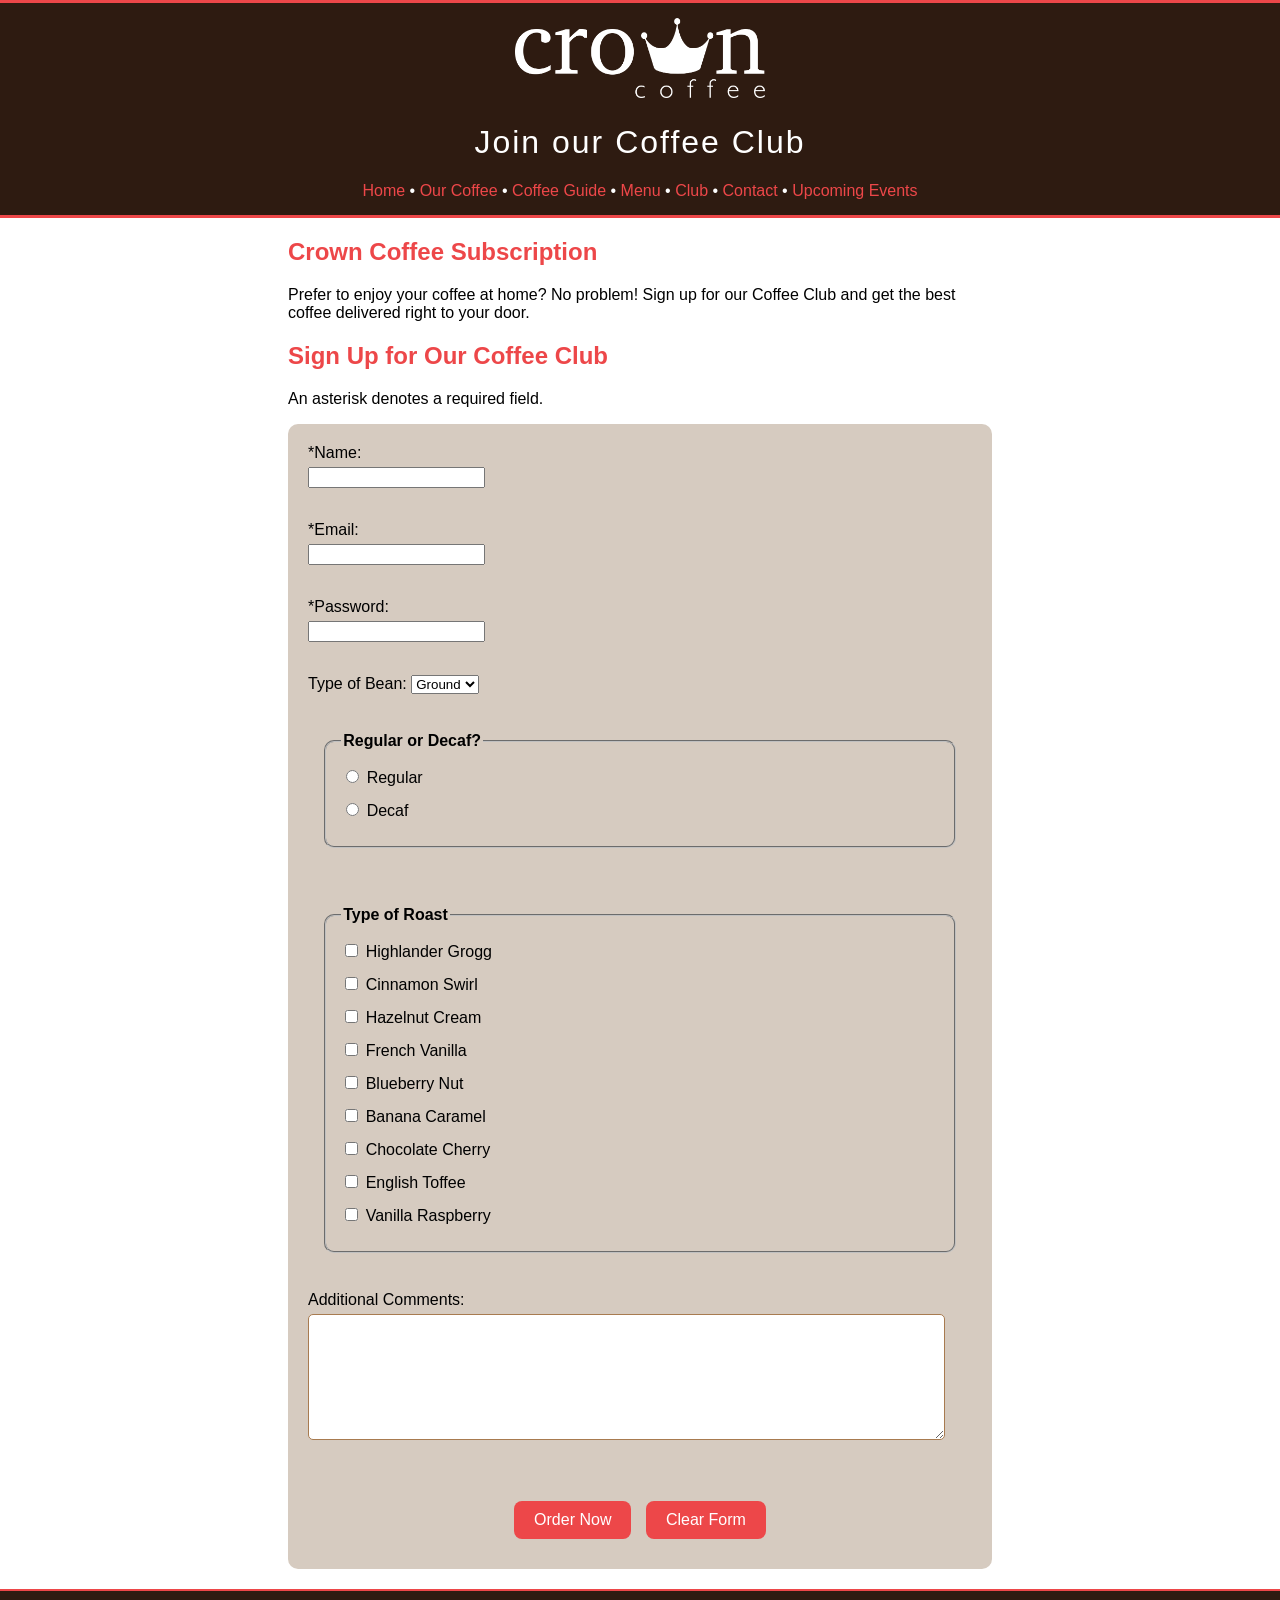
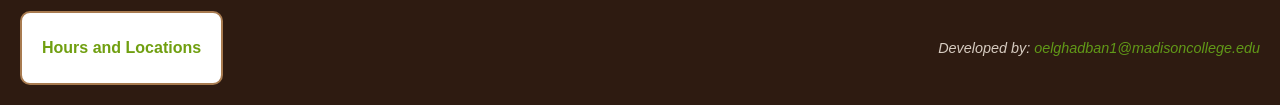
<file: club.html>
<!DOCTYPE html>
<!--
    Author: firstName lastName
    Date: mm/dd/yyyy
-->
<html lang="en">

<head>
    <title>Join Our Coffee Club</title>
    <meta charset="UTF-8">
    <link rel="stylesheet" href="stylesheets/main.css">
    <link rel="stylesheet" href="stylesheets/club.css">
</head>

<body>

    <header>
    <img src="images/project2_images/crownCoffeeLogo_white.png" alt="Crown Coffee Logo">

    <h1>Join our Coffee Club</h1>
    <nav>
        <a href="index.html">Home</a> &bull;
        <a href="coffee.html">Our Coffee</a> &bull;
        <a href="coffeeGuide.html">Coffee Guide</a> &bull;
        <a href="menu.html">Menu</a> &bull;
        <a href="club.html">Club</a> &bull;
        <a href="contact.html">Contact</a> &bull;
        <a href="UpcomingEvents.html">Upcoming Events</a>
    </nav>
    </header>

    <main>
    <section>
        <h2>Crown Coffee Subscription</h2>
        <p>Prefer to enjoy your coffee at home? No problem! Sign up for our Coffee Club and get the best coffee delivered right to your door.</p>
    </section>

    <!-- Coffee Club Form Section -->
    <section>
        <h2>Sign Up for Our Coffee Club</h2>
        <p>An asterisk denotes a required field.</p>

        <form action="http://itins3.madisoncollege.edu/echo.php" method="post">

            <!-- Name -->
            <label for="name">*Name:</label><br>
            <input type="text" id="name" name="name" required><br>

            <!-- Email -->
            <label for="email">*Email:</label><br>
            <input type="email" id="email" name="email" required><br>

            <!-- Password -->
            <label for="password">*Password:</label><br>
            <input type="password" id="password" name="password" required minlength="8" maxlength="25"><br>

            <!-- Type of Bean -->
            <label for="bean">Type of Bean:</label>
            <select id="bean" name="bean">
                <option value="ground">Ground</option>
                <option value="whole">Whole</option>
                <option value="rounds">Rounds</option>
            </select><br><br>

            <!-- Regular or Decaf? -->
            <fieldset>
                <legend>Regular or Decaf?</legend>
                <input type="radio" id="regular" name="coffeeType" value="Regular">
                <label for="regular">Regular</label><br>
                <input type="radio" id="decaf" name="coffeeType" value="Decaf">
                <label for="decaf">Decaf</label><br>
            </fieldset><br>

            <!-- Type of Roast -->
            <fieldset>
                <legend>Type of Roast</legend>
                <input type="checkbox" id="highlander" name="roast" value="Highlander Grogg">
                <label for="highlander">Highlander Grogg</label><br>

                <input type="checkbox" id="cinnamon" name="roast" value="Cinnamon Swirl">
                <label for="cinnamon">Cinnamon Swirl</label><br>

                <input type="checkbox" id="hazelnut" name="roast" value="Hazelnut Cream">
                <label for="hazelnut">Hazelnut Cream</label><br>

                <input type="checkbox" id="french" name="roast" value="French Vanilla">
                <label for="french">French Vanilla</label><br>

                <input type="checkbox" id="blueberry" name="roast" value="Blueberry Nut">
                <label for="blueberry">Blueberry Nut</label><br>

                <input type="checkbox" id="banana" name="roast" value="Banana Caramel">
                <label for="banana">Banana Caramel</label><br>

                <input type="checkbox" id="chocolate" name="roast" value="Chocolate Cherry">
                <label for="chocolate">Chocolate Cherry</label><br>

                <input type="checkbox" id="english" name="roast" value="English Toffee">
                <label for="english">English Toffee</label><br>

                <input type="checkbox" id="vanilla" name="roast" value="Vanilla Raspberry">
                <label for="vanilla">Vanilla Raspberry</label><br>
            </fieldset><br>

            <!-- Additional Comments -->
            <label for="comments">Additional Comments:</label><br>
            <textarea id="comments" name="comments" rows="5" cols="50"></textarea><br><br>

            <!-- Submit & Reset Buttons -->
            <div class="button-container">
            <input type="submit" value="Order Now">
            <input type="reset" value="Clear Form">
           </div> 

        </form>
    </section>
</main>


    <footer>
        <div class="hours-location">
            <p><a href="contact.html">Hours and Locations</a></p>
        </div>

        <address>
        <p>Developed by: <a href="mailto:oelghadban1@madisoncollege.edu">oelghadban1@madisoncollege.edu</a></p>
        </address>
    </footer>

</body>

</html>
</file>
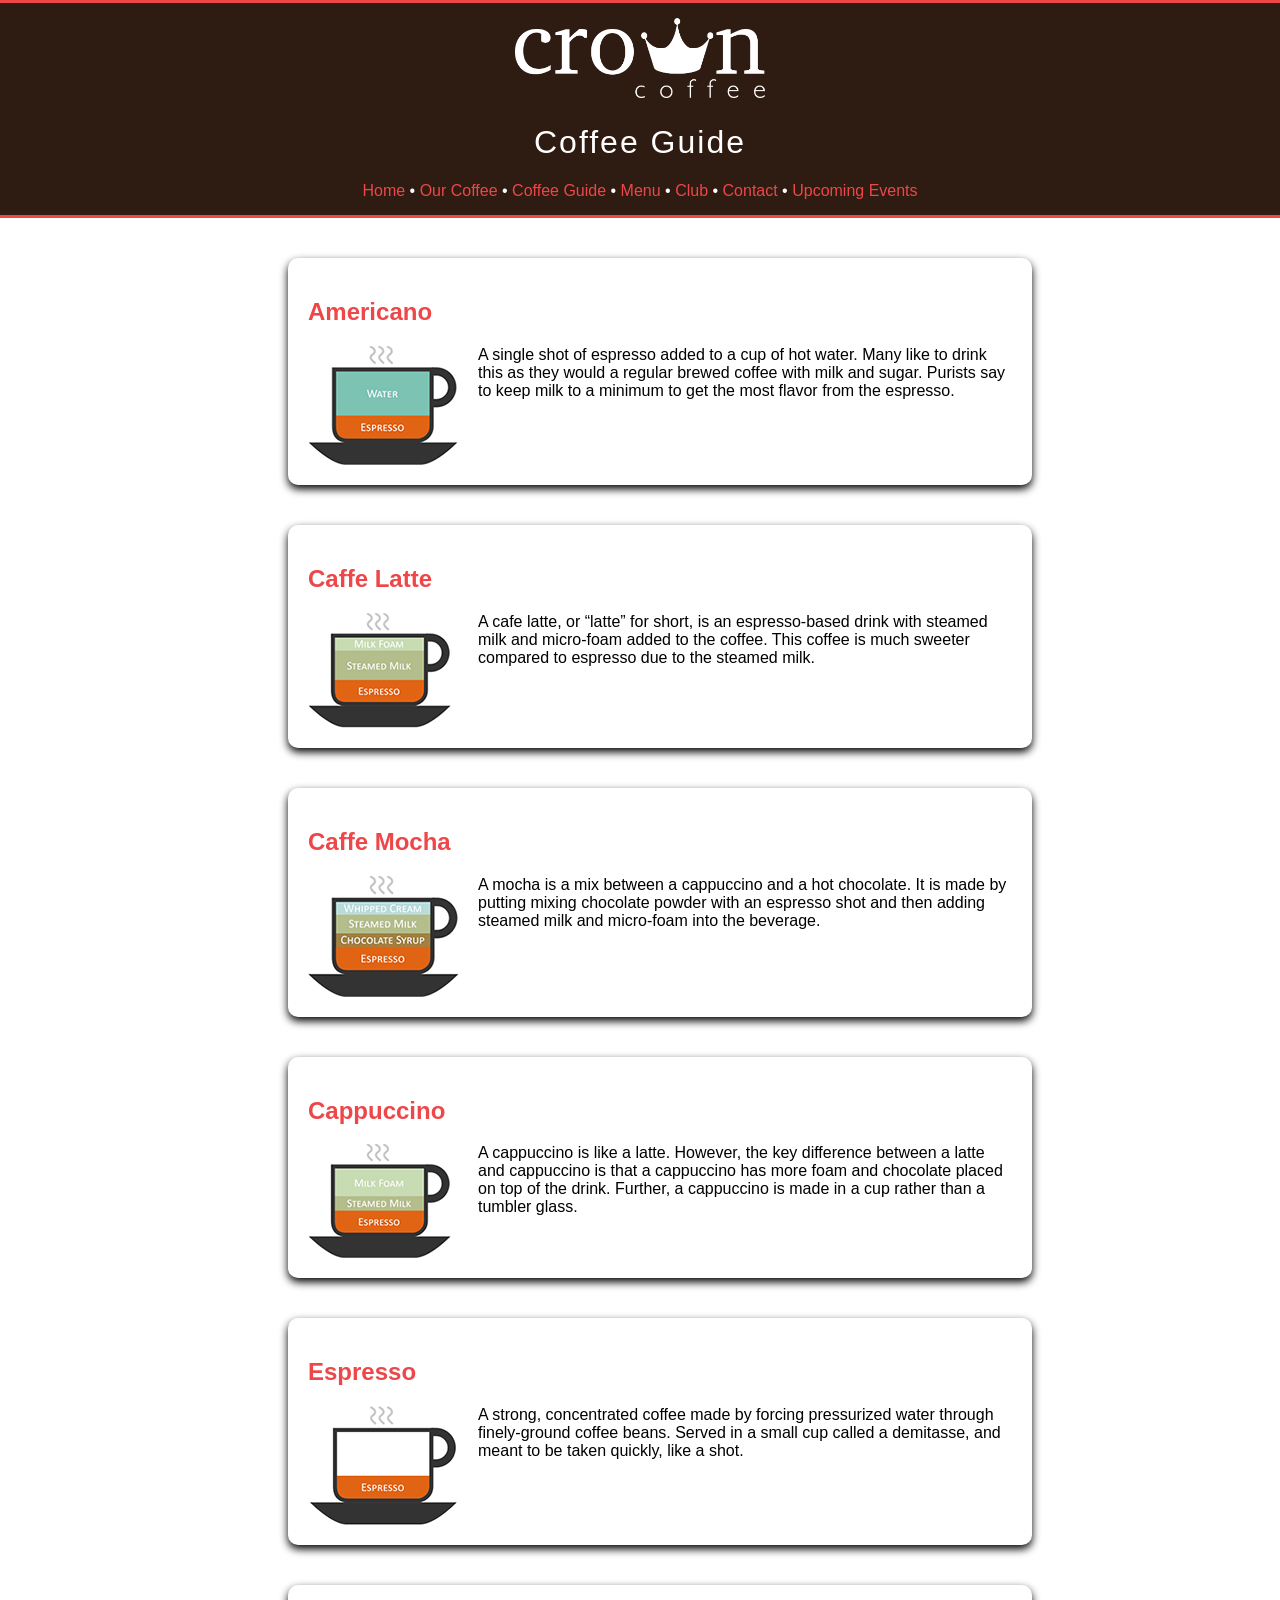
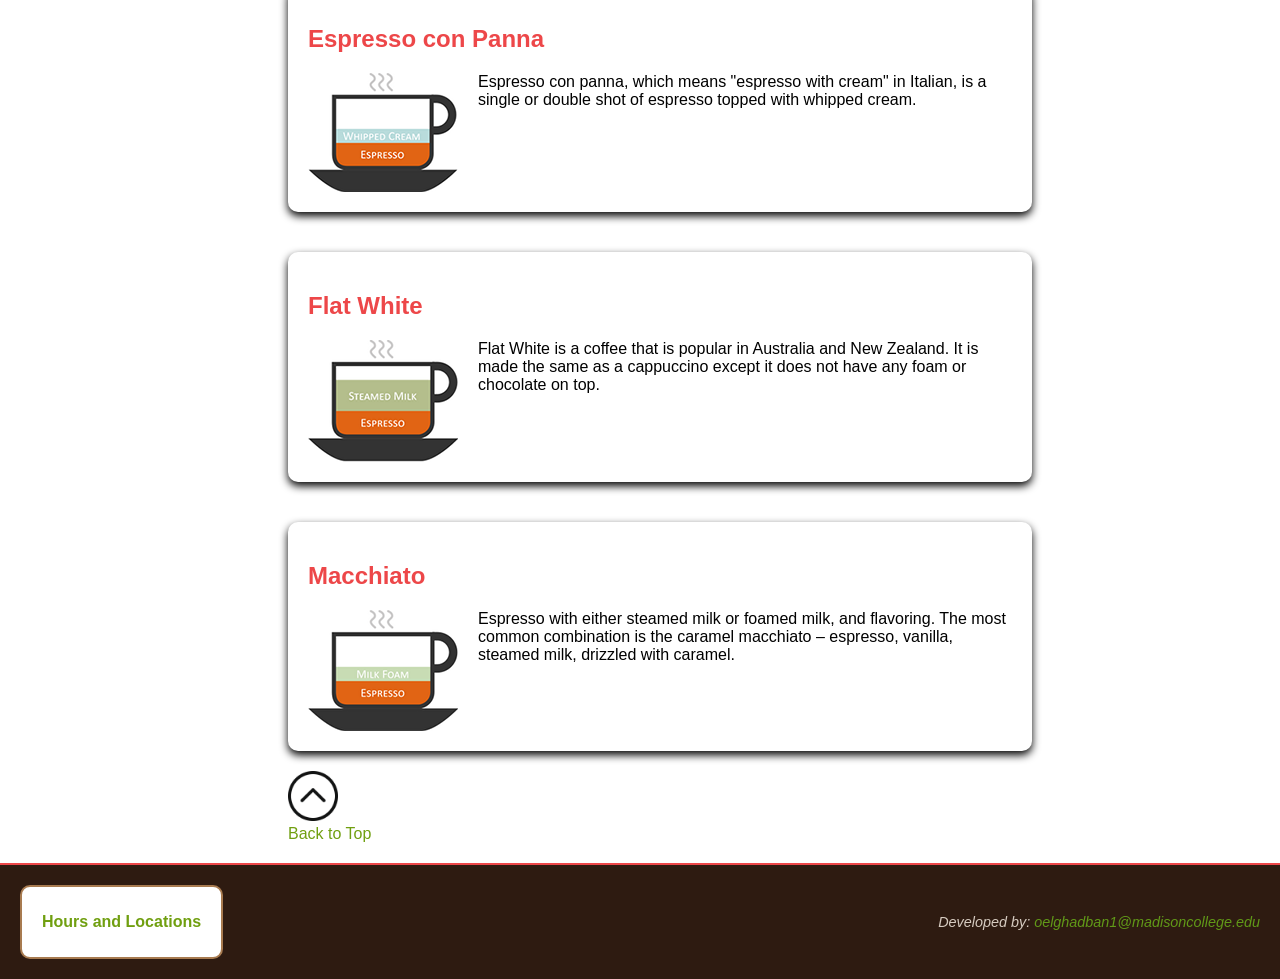
<file: coffeeGuide.html>
<!DOCTYPE html>
<!--
    Author: firstName lastName
    Date: mm/dd/yyyy
-->
<html lang="en">

<head>
    <title>Coffee Guide</title>
    <meta charset="UTF-8">
    <link rel="stylesheet" href="stylesheets/main.css">
    <link rel="stylesheet" href="stylesheets/coffeeGuide.css">
</head>

<body>

    <header id="top">
        <img src="images/project2_images/crownCoffeeLogo_white.png" alt="Crown Coffee Logo">
        <h1>Coffee Guide</h1>
        <nav>
            <a href="index.html">Home</a> &bull;
            <a href="coffee.html">Our Coffee</a> &bull;
            <a href="coffeeGuide.html"> Coffee Guide</a> &bull;
            <a href="menu.html">Menu</a> &bull;
            <a href="club.html">Club</a> &bull;
            <a href="contact.html">Contact</a> &bull;
            <a href="UpcomingEvents.html">Upcoming Events</a>
        </nav>
    </header>

    <main>
        <article id="americano">
            <h2>Americano</h2>
            <img class="coffee-img" src="images/project1_images/americano.png" alt="Americano">
            <p> A single shot of espresso added to a cup of hot water. Many like to drink this as they would a regular brewed coffee with milk and sugar. Purists say to keep milk to a minimum to get the most flavor from the espresso.</p>
        </article>

        <article id="caffeLatte">
        <h2>Caffe Latte</h2>
        <img class="coffee-img" src="images/project1_images/caffeLatte.png" alt="Caffe Latte">
        <p>A cafe latte, or “latte” for short, is an espresso-based drink with steamed milk and micro-foam added to the coffee. This coffee is much sweeter compared to espresso due to the steamed milk.</p>
        </article>

        <article id="caffeMocha">
        <h2>Caffe Mocha</h2>
        <img class="coffee-img" src="images/project1_images/caffeMocha.png" alt="CaffeMocha">
        <p> A mocha is a mix between a cappuccino and a hot chocolate. It is made by putting mixing chocolate powder with an espresso shot and then adding steamed milk and micro-foam into the beverage.</p>
        </article>

        <article Id="cappuccino">
        <h2>Cappuccino</h2>
        <img class="coffee-img" class="coffee-img" src="images/project1_images/cappuccino.png" alt="Cappuccino">
        <p>A cappuccino is like a latte. However, the key difference between a latte and cappuccino is that a cappuccino has more foam and chocolate placed on top of the drink. Further, a cappuccino is made in a cup rather than a tumbler glass.</p>
        </article>

        <article id="espresso">
        <h2>Espresso</h2>
        <img class="coffee-img" src="images/project1_images/espresso.png" alt="Espresso">
        <p>A strong, concentrated coffee made by forcing pressurized water through finely-ground coffee beans. Served in a small cup called a demitasse, and meant to be taken quickly, like a shot.</p>
        </article>

        <article id="espressoConPanna">
        <h2>Espresso con Panna</h2>
        <img class="coffee-img" src="images/project1_images/espressoConPanna.png" alt="espressoConPanna">
        <p>Espresso con panna, which means "espresso with cream" in Italian, is a single or double shot of espresso topped with whipped cream.</p>
        </article >
        
        
       <article id="flatWhite">
       <h2>Flat White</h2>
       <img class="coffee-img" src="images/project1_images/flatWhite.png" alt="Flat White coffee">
       <p>Flat White is a coffee that is popular in Australia and New Zealand. It is made the same as a cappuccino except it does not have any foam or chocolate on top.</p>
       </article>

        <article id="macchiato">
        <h2>Macchiato</h2>
        <img class="coffee-img" src="images/project1_images/macchiato.png" alt="Macchiato">
        <p> Espresso with either steamed milk or foamed milk, and flavoring. The most common combination is the caramel macchiato – espresso, vanilla, steamed milk, drizzled with caramel.</p>
        </article>
        
        <a href="#top">
            <img src="images/project2_images/backToTop.png" alt="Back to Top">
            <br>
            Back to Top
        </a>

    </main>

    <footer>
        <div class="hours-location">
            <p><a href="contact.html">Hours and Locations</a></p>
        </div>

        <address>
        <p>Developed by: <a href="mailto:oelghadban1@madisoncollege.edu">oelghadban1@madisoncollege.edu</a></p>
        </address>
    </footer>

</body>

</html>
</file>
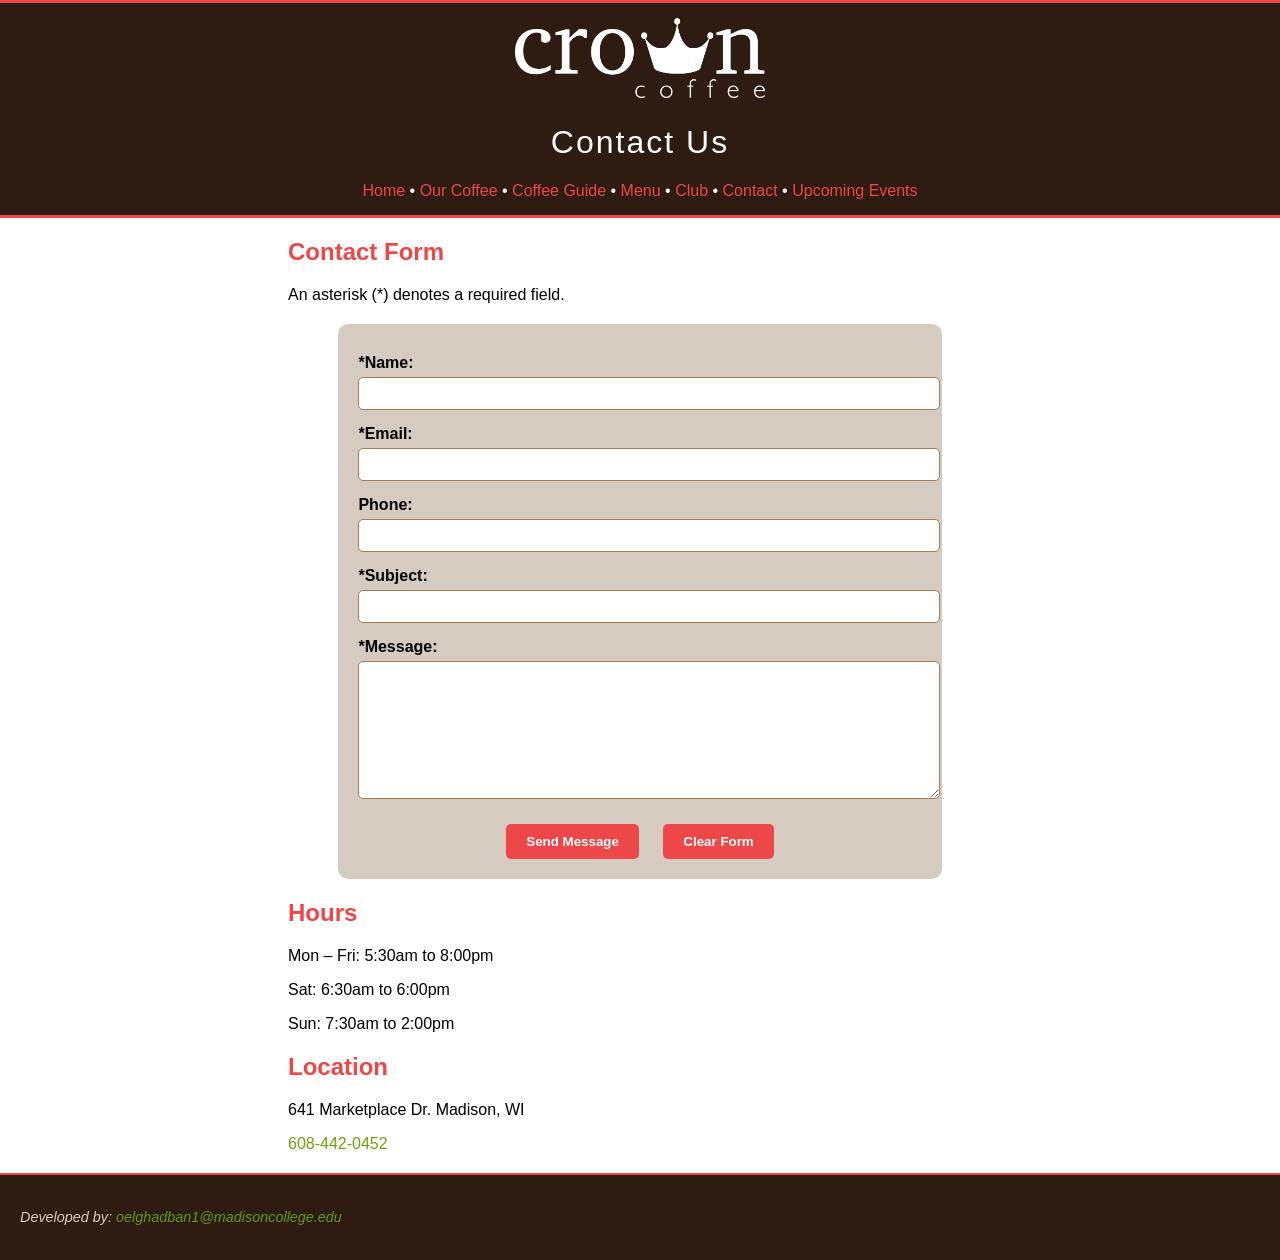
<file: contact.html>
<!DOCTYPE html>
<!--
    Author: firstName lastName
    Date: mm/dd/yyyy
-->
<html lang="en">

<head>
    <title>Contact Us</title>
    <meta charset="UTF-8">
    <link rel="stylesheet" href="stylesheets/main.css">
    <link rel="stylesheet" href="stylesheets/contacat.css">
</head>

<body>

    <header>
        <img src="images/project2_images/crownCoffeeLogo_white.png" alt="Crown Coffee Logo">
        <h1>Contact Us</h1>
        <nav>
            <a href="index.html">Home</a> &bull;
            <a href="coffee.html">Our Coffee</a> &bull;
            <a href="coffeeGuide.html">Coffee Guide</a> &bull;
            <a href="menu.html">Menu</a> &bull;
            <a href="club.html">Club</a> &bull;
            <a href="contact.html">Contact</a> &bull;
            <a href="UpcomingEvents.html">Upcoming Events</a>
        </nav>
    </header>

  <main>
    <!-- Contact Instructions -->
    <section>
    <h2>Contact Form</h2>
    <p>An asterisk (*) denotes a required field.</p>

    <form action="http://itins3.madisoncollege.edu/echo.php" method="post">
        <!-- Name -->
        <label for="name">*Name:</label>
        <input type="text" id="name" name="name" required>

        <!-- Email -->
        <label for="email">*Email:</label>
        <input type="email" id="email" name="email" required>

        <!-- Phone -->
        <label for="phone">Phone:</label>
        <input type="tel" id="phone" name="phone">

        <!-- Subject -->
        <label for="subject">*Subject:</label>
        <input type="text" id="subject" name="subject" required>

        <!-- Message -->
        <label for="message">*Message:</label>
        <textarea id="message" name="message" required></textarea>

        <!-- Buttons -->
        <div class="form-buttons">
            <input type="submit" value="Send Message">
            <input type="reset" value="Clear Form">
            </div>
        </form>
    </section>

    <!-- Hours Section -->
    <section>
        <h2>Hours</h2>
        <p>Mon – Fri: 5:30am to 8:00pm</p>
        <p>Sat: 6:30am to 6:00pm</p>
        <p>Sun: 7:30am to 2:00pm</p>
    </section>

    <!-- Location Section -->
    <section>
        <h2>Location</h2>
        <p>641 Marketplace Dr. Madison, WI</p>
        <p><a href="tel:6084420452">608-442-0452</a></p>
    </section>
</main>


    <footer>
         <address>
            <p>Developed by: <a href="mailto:oelghadban1@madisoncollege.edu">oelghadban1@madisoncollege.edu</a></p>
        </address>
    </footer>

</body>

</html>
</file>
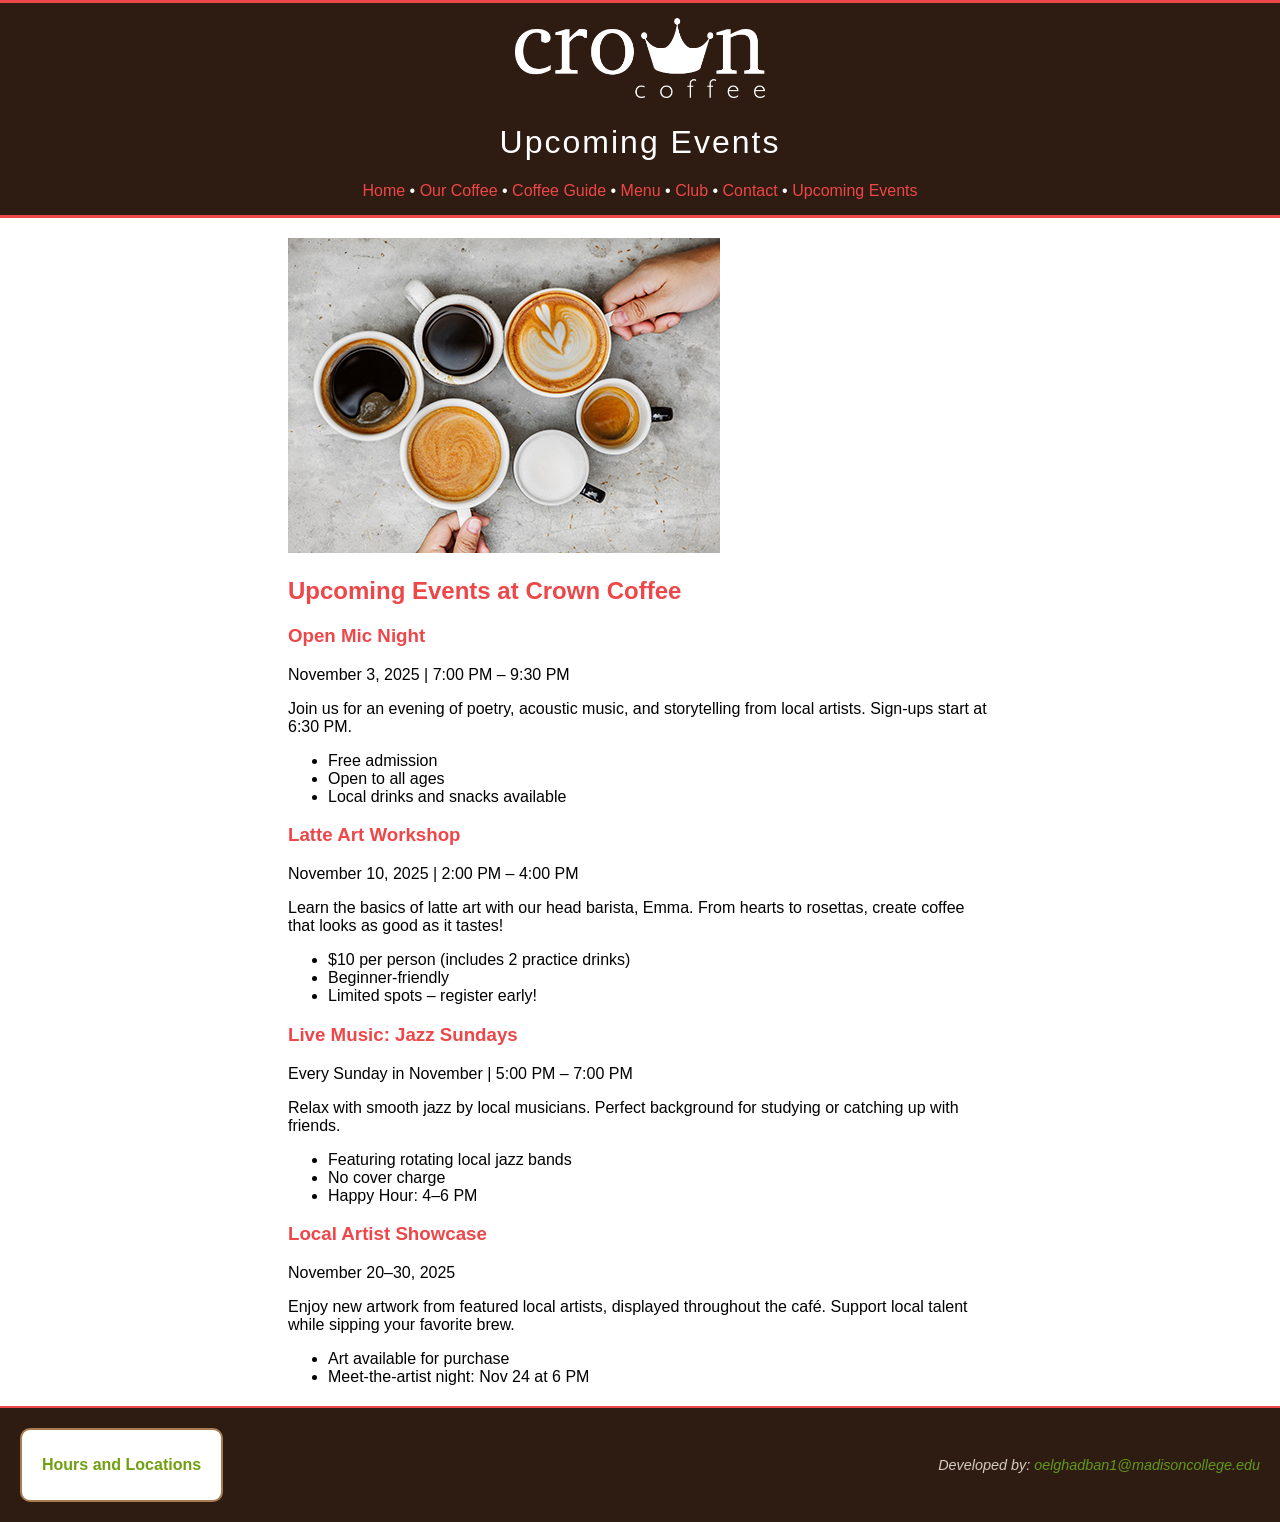
<file: UpcomingEvents.html>
<!DOCTYPE html>
<!--
    Author: firstName lastName
    Date: mm/dd/yyyy
-->
<html lang="en">
<head>
    <meta charset="UTF-8">
    <title>Upcoming Events</title>
    <link rel="stylesheet" href="stylesheets/main.css">
</head>
<body>
    <header>
        <img src="images/project2_images/crownCoffeeLogo_white.png" alt="Crown Coffee Logo">
            <h1>Upcoming Events</h1>
        <nav>
            <a href="index.html">Home</a> &bull;
            <a href="coffee.html">Our Coffee</a> &bull; 
            <a href="coffeeGuide.html">Coffee Guide</a> &bull;
            <a href="menu.html">Menu</a> &bull;
            <a href="club.html">Club</a> &bull;
            <a href="contact.html">Contact</a> &bull;
            <a href="UpcomingEvents.html">Upcoming Events</a>
        </nav>
    </header>

    <main>
        <img src="images/project1_images/coffeeMugs.jpg" alt="Coffee Mugs">
        <h2>Upcoming Events at Crown Coffee</h2>

        <section>
            <h3> Open Mic Night</h3>
            <p><time datetime="2025-11-03">November 3, 2025</time> | 7:00 PM – 9:30 PM</p>
            <p>Join us for an evening of poetry, acoustic music, and storytelling from local artists. Sign-ups start at 6:30 PM.</p>
            <ul>
                <li>Free admission</li>
                <li>Open to all ages</li>
                <li>Local drinks and snacks available</li>
            </ul>
        </section>

        <section>
            <h3>Latte Art Workshop</h3>
            <p><time datetime="2025-11-10">November 10, 2025</time> | 2:00 PM – 4:00 PM</p>
            <p>Learn the basics of latte art with our head barista, Emma. From hearts to rosettas, create coffee that looks as good as it tastes!</p>
            <ul>
                <li>$10 per person (includes 2 practice drinks)</li>
                <li>Beginner-friendly</li>
                <li>Limited spots – register early!</li>
            </ul>
        </section>

        <section>
            <h3>Live Music: Jazz Sundays</h3>
            <p><time datetime="2025-11-17">Every Sunday in November</time> | 5:00 PM – 7:00 PM</p>
            <p>Relax with smooth jazz by local musicians. Perfect background for studying or catching up with friends.</p>
            <ul>
                <li>Featuring rotating local jazz bands</li>
                <li>No cover charge</li>
                <li>Happy Hour: 4–6 PM</li>
            </ul>
        </section>

        <section>
            <h3>Local Artist Showcase</h3>
            <p><time datetime="2025-11-20">November 20–30, 2025</time></p>
            <p>Enjoy new artwork from featured local artists, displayed throughout the café. Support local talent while sipping your favorite brew.</p>
            <ul>
                <li>Art available for purchase</li>
                <li>Meet-the-artist night: Nov 24 at 6 PM</li>
            </ul>
        </section>
    </main>

    <footer>
        <div class="hours-location">
            <p><a href="contact.html">Hours and Locations</a></p>
        </div>

        <address>
        <p>Developed by: <a href="mailto:oelghadban1@madisoncollege.edu">oelghadban1@madisoncollege.edu</a></p>
        </address>
    </footer>

</body>
</html>
</file>
<file: stylesheets/main.css>
body {
    font-family: sans-serif;
    margin: 0;
}
main {
    width: 55%;
    margin: 20px auto;
}
header {
    background-color: #2E1B11; 
    color: #FFFFFF;            
    text-align: center;         
    padding: 15px 0;            
    border-top: 3px solid #ED4749;   
    border-bottom: 3px solid #ED4749; 
}

/* Level 1 headings (h1) */
h1 {
    color: #FFFFFF;           
    font-weight: normal;   
    letter-spacing: 2px;       
}

/* Sub-level headings (h2, h3) based on your HTML pages */
h2, h3 {
    color: #ED4749;           
}
/* Link styles for the main body */
a {
    text-decoration: none;     
    color: #709F10;             
}

a:visited {
    color: #A87B50;             
}

a:hover {
    color: #ED4749;             
}
/* Top navigation link styles */
nav a {
    color: #ED4749;         
    text-decoration: none;   
}

nav a:visited {
    color: #A87B50;          
}

nav a:hover {
    color: #C39F89;          
    text-shadow: 1px 1px 2px #000000; 
}
/* Logo sizing */
header img {
    width: 250px;
}

/* Back to Top image sizing */
a img {
    width: 50px;
}

/* Footer styling */
footer {
    clear: both;
    padding: 20px;
    background-color: #2E1B11;
    color: #D6CBC0;
    border-top: 2px solid #ED4749;
    display: flex;                /* make footer a flex container */
    justify-content: space-between; /* spread children left and right */
    align-items: center;          /* vertically center items */
    font-family: Arial, sans-serif;
}

/* Left box with hours and location */
footer .hours-location {   
    
    background-color: #FFFFFF;
    padding: 10px 20px;
    border: 2px solid #A87B50;
    border-radius: 10px;
    font-weight: bold;
    color: #619918; 
}


/* Change border color on hover */
footer .hours-location:hover {
    border-color: #ED4749;
}

/* Right-align the address element inside the footer */
footer address {
    text-align: right;
    font-style: italic;
    color: #D6CBC0;
    font-size: 0.9rem;
}

/* Email link styling inside address */
footer address a {
    color: #619918;
    font-style: italic;
    text-decoration: none;
}
footer address a:hover {
    text-decoration: underline;
}
</file>
<file: stylesheets/club.css>
form {
    background-color: #D6CBC0;  
    border-radius: 10px;         
    padding: 20px;               
}
/* General form inputs, select, and textarea */
form input,
form textarea {
    display: block;               
    margin-top: 5px;              
    margin-bottom: 15px;     
}
/* Radio and checkbox inputs */
form input[type="radio"],
form input[type="checkbox"] {
    display: inline-block;        
}
/* Textarea Styles */
form textarea {
    width: 95%;                  
    height: 120px;                
    border-radius: 5px;           
    border: 1px solid #A87B50;   
}
/* Fieldset Styles */
form fieldset {
    border-radius: 10px;        
    padding: 15px;            
    margin: 20px auto;          
    width: 90%;                 
}
form fieldset legend {
    font-weight: bold;          
}
/* Buttons */
form input[type="submit"],
form input[type="reset"] {
    display: inline-block;           
    padding: 10px 20px;              
    margin: 10px 5px;                
    border: none;                     
    border-radius: 8px;               
    background-color: #ED4749;        
    color: #FFFFFF;                   
    font-size: 1rem;                  
    cursor: pointer;                  
    transition: background-color 0.3s, transform 0.2s; 
}

/* Hover effect */
form input[type="submit"]:hover {
    background-color: #C0392B;        
    transform: scale(1.05);           
}

form input[type="reset"]:hover {
    background-color: #A87B50;        
    transform: scale(1.05);
}

/* Center buttons */
form .button-container {
    text-align: center;               
}
</file>
<file: stylesheets/coffeeGuide.css>
/* Paragraph spacing inside articles */
article p {
    margin-top: 15px;  
}
article {
    width: 100%;                  
    float: left;                  
    padding: 20px;                
    margin: 20px 0;              
    border-radius: 10px;       
    box-shadow: 0 4px 8px #000000; 
}
/* Coffee Cup Images */
.coffee-img {
    float: left;           
    margin-right: 20px;    
}
</file>
<file: stylesheets/contacat.css>
/* Form container styling */
form {
    background-color: #D6CBC0;
    padding: 20px;
    border-radius: 10px;
    width: 80%;
    margin: 20px auto;
}

/* Labels and inputs */
form label {
    display: block;
    margin-top: 10px;
    margin-bottom: 5px;
    font-weight: bold;
}

form input[type="text"],
form input[type="email"],
form input[type="tel"],
form textarea {
    display: block;
    width: 100%;
    margin-top: 5px;
    margin-bottom: 15px;
    padding: 8px;
    border-radius: 5px;
    border: 1px solid #A87B50;
    font-family: sans-serif;
}

/* Textarea size */
form textarea {
    height: 120px;
    resize: vertical;
}

/* Buttons */
.form-buttons {
    text-align: center;
}

.form-buttons input[type="submit"],
.form-buttons input[type="reset"] {
    display: inline-block;
    padding: 10px 20px;
    margin: 10px 10px 0 10px;
    border-radius: 5px;
    border: none;
    cursor: pointer;
    background-color: #ED4749;
    color: white;
    font-weight: bold;
}

.form-buttons input[type="submit"]:hover {
    background-color: #C0392B;
}

.form-buttons input[type="reset"]:hover {
    background-color: #A87B50;
}
</file>
